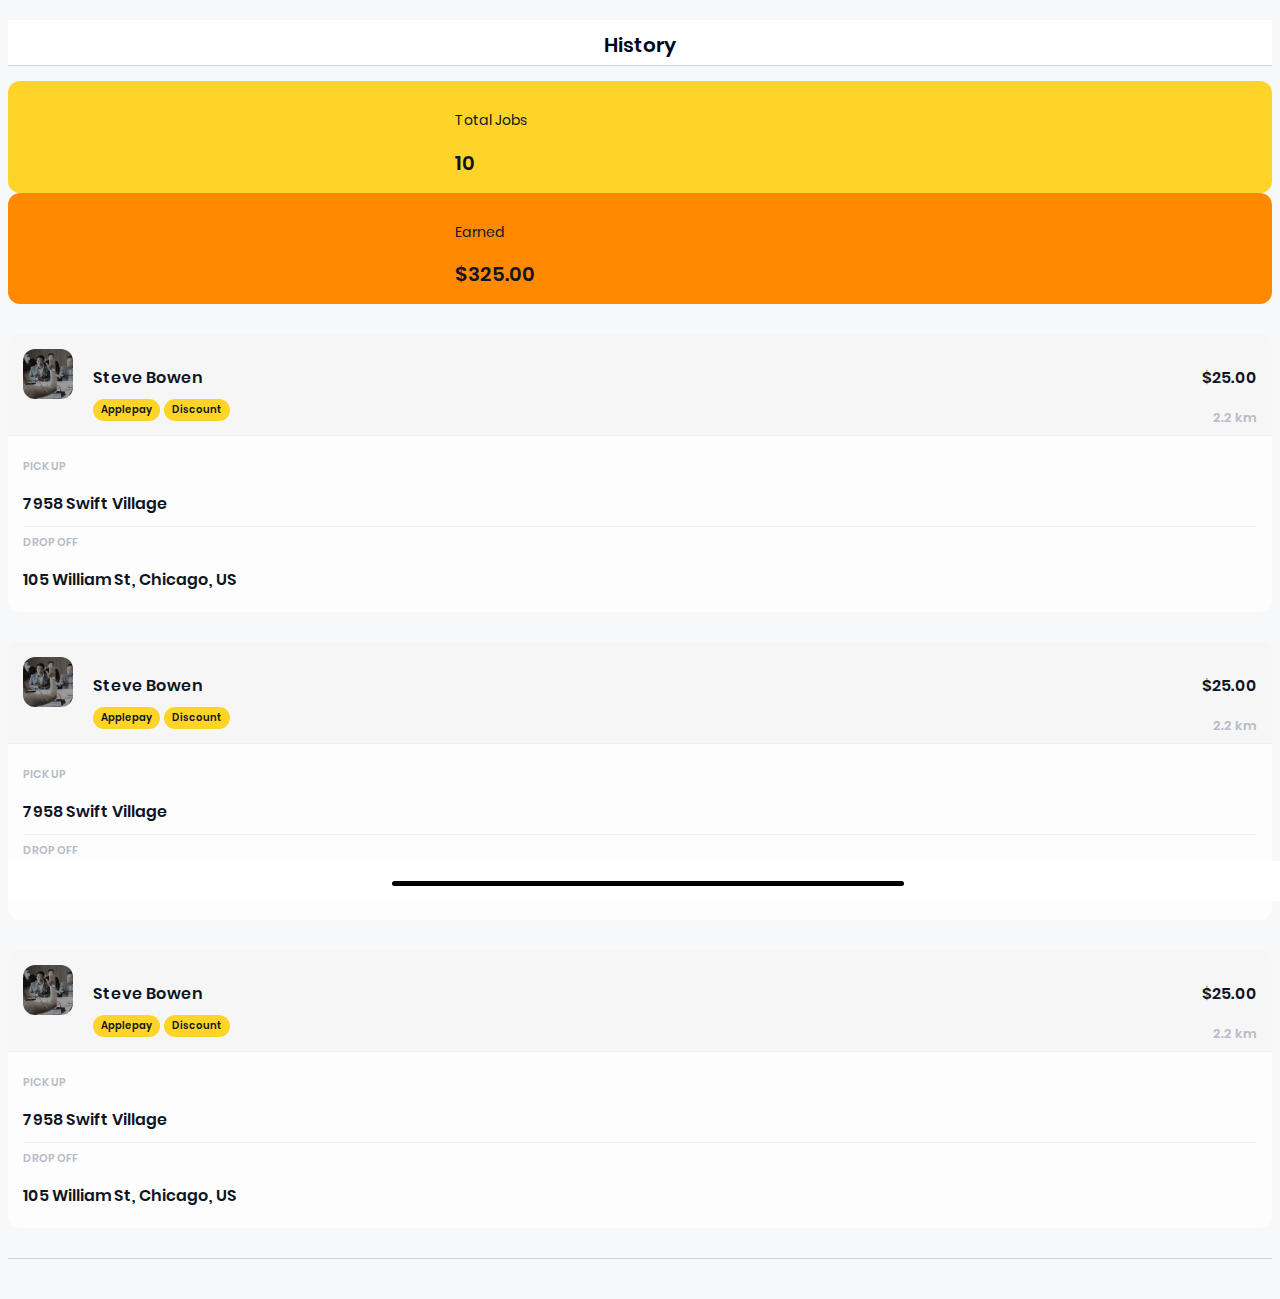
<file: index.html>
<!DOCTYPE html>
<html>
<head>
    <meta charset="utf-8">
    <meta http-equiv="X-UA-Compatible" content="IE=edge">
    <meta name="viewport" content="width=device-width, initial-scale=1">
    <link rel="stylesheet" href="https://stackpath.bootstrapcdn.com/bootstrap/4.5.0/css/bootstrap.min.css"
        integrity="sha384-9aIt2nRpC12Uk9gS9baDl411NQApFmC26EwAOH8WgZl5MYYxFfc+NcPb1dKGj7Sk" crossorigin="anonymous">
    <link href="css/main.css" rel="stylesheet" type="text/css" />  
    <!--  <link rel="shortcut icon" href="images/icon.ico" /> -->
    <link rel="icon" type="image/x-icon" href="images/logo.png">
    <link rel="stylesheet" href="https://cdn.linearicons.com/free/1.0.0/icon-font.min.css">
    <link rel="stylesheet" href="https://pro.fontawesome.com/releases/v5.10.0/css/all.css" integrity="sha384-AYmEC3Yw5cVb3ZcuHtOA93w35dYTsvhLPVnYs9eStHfGJvOvKxVfELGroGkvsg+p" crossorigin="anonymous"/>
    <title> Mobile App </title> 
    <link href="css/lightslider.css" rel="stylesheet" type="text/css" />

</head>
<body class="bg1">


    <header> 
        <a href="#" class="bars">
            <i class="fas fa-bars"></i>

        </a>

        <h3 class="hx">History</h3>

        <div class="left-menu">
            <div class="main">
                <div class="headerx">
                    <img src="images/UserpicM.png" class="imgu">
                    <div class="name-x">
                        <h4>Martha Banks</h4>
                        <span class="shadow-sm"><i class="fas fa-star"></i> Gold Member</span>
                    </div>

                    <ul>
                        <li>
                            <i class="far fa-clock"></i>
                            <h5>10.2</h5>
                            <span>Hours online</span>
                        </li>
                        <li>
                            <i class="fas fa-tachometer-alt"></i>
                            <h5>30 KM</h5>
                            <span>Total Distance</span>
                        </li>
                        <li>
                            <i class="far fa-list-alt"></i>
                            <h5>20</h5>
                            <span>Total Jobs</span>
                        </li>
                    </ul>
                </div>
                <div class="bodyx">
                    <ul>
                        <li>
                            <a href="index.html" class=""><i class="fas fa-home"></i> Home</a>
                        </li>
                        <li>
                            <a href="wallet.html"><i class="fas fa-wallet"></i> My Wallet</a>
                        </li>
                        <li>
                            <a href="history.html"><i class="fas fa-history"></i> History</a>
                        </li>
                        <li>
                            <a href="notifications.html"><i class="fas fa-bell"></i> Notifications</a>
                        </li>
                        <li>
                            <a href="invite.html"><i class="fas fa-gift"></i> Invite Friends</a>
                        </li>
                        <li>
                            <a href="settings,html"><i class="fas fa-cog"></i> Settings</a>
                        </li>
                        <li>
                            <a href="logout.html"><i class="fas fa-sign-out-alt"></i> Logout</a>
                        </li>
                    </ul>
                </div>
            </div>
        </div>



    </header>

    <main>
        <div class="col hisory">
            <div class="row">
                <div class="col">
                    <div class="tol t1 shadow-sm">
                        <i class="fas fa-car"></i>
                        <p>Total Jobs</p>
                        <h2>10</h2>
                    </div>
                </div>
                <div class="col">
                    <div class="tol t2 shadow-sm">
                        <i class="fas fa-car"></i>
                        <p>Earned</p>
                        <h2>$325.00</h2>
                    </div>
                </div>
            </div>

            <div class="col p-0">
                <div class="box-card shadow-lg">
                    <div class="h">
                        <img src="images/5x5.png">
                        <h3>steve bowen <span>$25.00</span></h3>
                        <p>2.2 km</p>
                        <div class="tag-box">
                            <div class="tag">applepay</div>
                            <div class="tag">discount</div> 
                        </div>
                    </div>
                    <div class="b">
                        <div class="x">
                            <span>PICK UP</span>
                            <p>7958 Swift Village</p>
                        </div>
                        <div class="x">
                            <span>DROP OFF</span>
                            <p>105 William St, Chicago, US</p>
                        </div>
                    </div>
                </div>
            </div>

            <div class="col p-0">
                <div class="box-card shadow-lg">
                    <div class="h">
                        <img src="images/5x5.png">
                        <h3>steve bowen <span>$25.00</span></h3>
                        <p>2.2 km</p>
                        <div class="tag-box">
                            <div class="tag">applepay</div>
                            <div class="tag">discount</div> 
                        </div>
                    </div>
                    <div class="b">
                        <div class="x">
                            <span>PICK UP</span>
                            <p>7958 Swift Village</p>
                        </div>
                        <div class="x">
                            <span>DROP OFF</span>
                            <p>105 William St, Chicago, US</p>
                        </div>
                    </div>
                </div>
            </div>

            <div class="col p-0">
                <div class="box-card shadow-lg">
                    <div class="h">
                        <img src="images/5x5.png">
                        <h3>steve bowen <span>$25.00</span></h3>
                        <p>2.2 km</p>
                        <div class="tag-box">
                            <div class="tag">applepay</div>
                            <div class="tag">discount</div> 
                        </div>
                    </div>
                    <div class="b">
                        <div class="x">
                            <span>PICK UP</span>
                            <p>7958 Swift Village</p>
                        </div>
                        <div class="x">
                            <span>DROP OFF</span>
                            <p>105 William St, Chicago, US</p>
                        </div>
                    </div>
                </div>
            </div>


        </div> 
    </main>

    <footer>
    </footer>

    <script src="https://code.jquery.com/jquery-3.5.1.min.js"></script>  

    <script src="https://stackpath.bootstrapcdn.com/bootstrap/4.5.0/js/bootstrap.min.js"
    integrity="sha384-OgVRvuATP1z7JjHLkuOU7Xw704+h835Lr+6QL9UvYjZE3Ipu6Tp75j7Bh/kR0JKI"
    crossorigin="anonymous"></script>   
    <script src="js/lightslider.js"></script> 

    <script type="text/javascript">
        $('.bars').click(function () {
            $('.left-menu').show();
            $('.left-menu .main').animate({left: '0vw'})
        });

        $('.left-menu').click(function () {
            $('.left-menu .main').animate({left: '-100vw'});            
            $('.left-menu').hide(100);
        });


    </script>

</body>



</html>
</file>
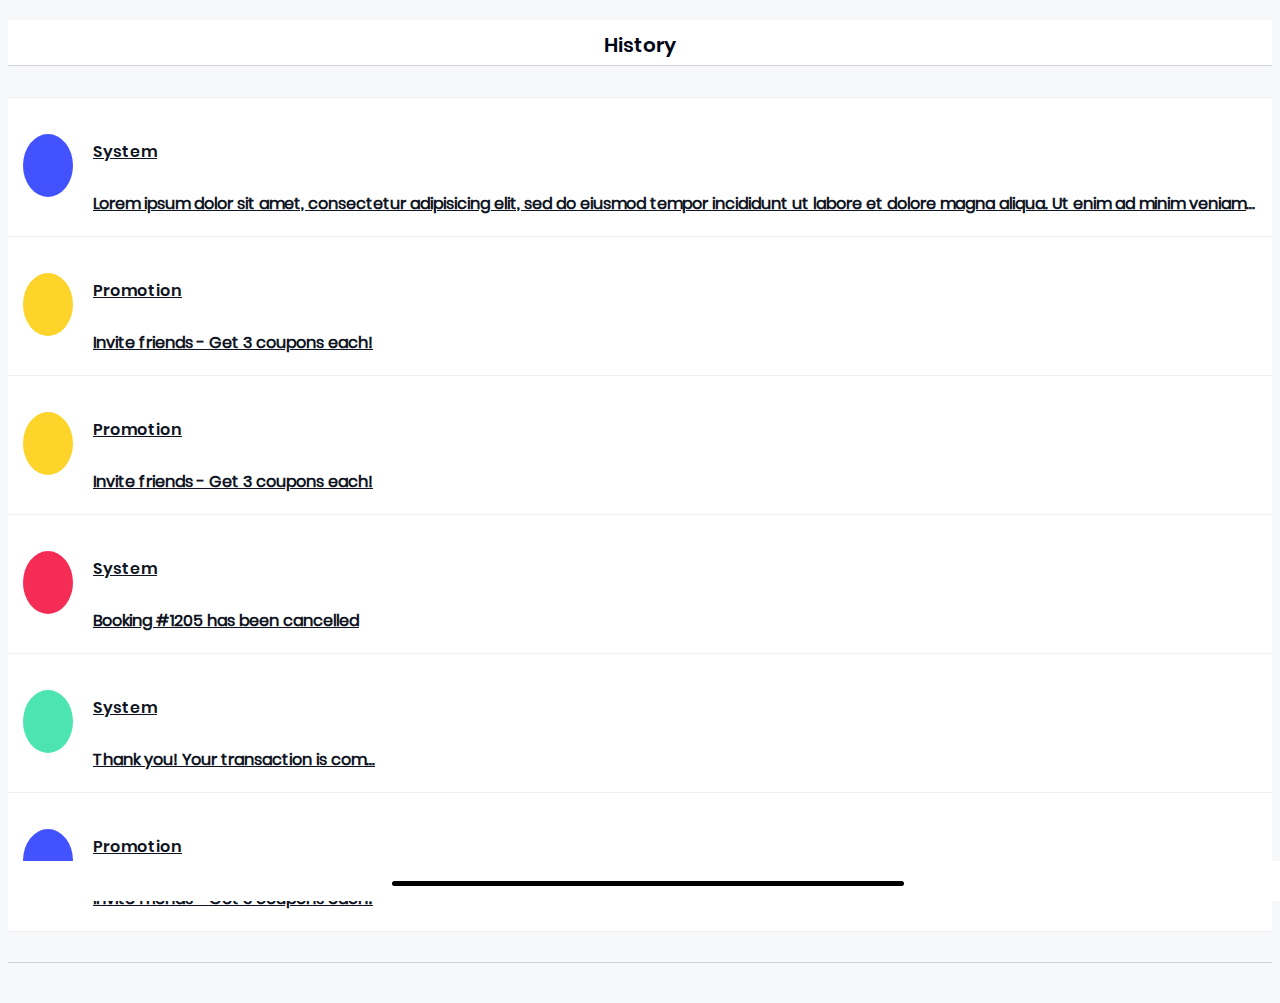
<file: notifications.html>
<!DOCTYPE html>
<html>
<head>
    <meta charset="utf-8">
    <meta http-equiv="X-UA-Compatible" content="IE=edge">
    <meta name="viewport" content="width=device-width, initial-scale=1">
    <link rel="stylesheet" href="https://stackpath.bootstrapcdn.com/bootstrap/4.5.0/css/bootstrap.min.css"
        integrity="sha384-9aIt2nRpC12Uk9gS9baDl411NQApFmC26EwAOH8WgZl5MYYxFfc+NcPb1dKGj7Sk" crossorigin="anonymous">
    <link href="css/main.css" rel="stylesheet" type="text/css" />  
    <!--  <link rel="shortcut icon" href="images/icon.ico" /> -->
    <link rel="icon" type="image/x-icon" href="images/logo.png">
    <link rel="stylesheet" href="https://cdn.linearicons.com/free/1.0.0/icon-font.min.css">
    <link rel="stylesheet" href="https://pro.fontawesome.com/releases/v5.10.0/css/all.css" integrity="sha384-AYmEC3Yw5cVb3ZcuHtOA93w35dYTsvhLPVnYs9eStHfGJvOvKxVfELGroGkvsg+p" crossorigin="anonymous"/>
    <title> Mobile App </title> 
    <link href="css/lightslider.css" rel="stylesheet" type="text/css" />

</head>
<body class="bg1">


    <header> 
        <a href="#" class="bars">
            <i class="fas fa-bars"></i>

        </a>

        <h3 class="hx">History</h3>

        <div class="left-menu">
            <div class="main">
                <div class="headerx">
                    <img src="images/UserpicM.png" class="imgu">
                    <div class="name-x">
                        <h4>Martha Banks</h4>
                        <span class="shadow-sm"><i class="fas fa-star"></i> Gold Member</span>
                    </div>

                    <ul>
                        <li>
                            <i class="far fa-clock"></i>
                            <h5>10.2</h5>
                            <span>Hours online</span>
                        </li>
                        <li>
                            <i class="fas fa-tachometer-alt"></i>
                            <h5>30 KM</h5>
                            <span>Total Distance</span>
                        </li>
                        <li>
                            <i class="far fa-list-alt"></i>
                            <h5>20</h5>
                            <span>Total Jobs</span>
                        </li>
                    </ul>
                </div>
                <div class="bodyx">
                    <ul>
                        <li>
                            <a href="index.html" class=""><i class="fas fa-home"></i> Home</a>
                        </li>
                        <li>
                            <a href="wallet.html"><i class="fas fa-wallet"></i> My Wallet</a>
                        </li>
                        <li>
                            <a href="history.html"><i class="fas fa-history"></i> History</a>
                        </li>
                        <li>
                            <a href="notifications.html"><i class="fas fa-bell"></i> Notifications</a>
                        </li>
                        <li>
                            <a href="invite.html"><i class="fas fa-gift"></i> Invite Friends</a>
                        </li>
                        <li>
                            <a href="settings,html"><i class="fas fa-cog"></i> Settings</a>
                        </li>
                        <li>
                            <a href="logout.html"><i class="fas fa-sign-out-alt"></i> Logout</a>
                        </li>
                    </ul>
                </div>
            </div>
        </div>
    </header>

    <main>
        <div class="notifix">
            <ul>
                <li>
                    <a href="#">
                        <p class="al al1">
                            <i class="fas fa-check-circle"></i>
                        </p>
                        <h4>System</h4>
                        <h5>Lorem ipsum dolor sit amet, consectetur adipisicing elit, sed do eiusmod
                        tempor incididunt ut labore et dolore magna aliqua. Ut enim ad minim veniam,
                        quis nostrud exercitation ullamco laboris nisi ut aliquip ex ea commodo
                        consequat. Duis aute irure dolor in reprehenderit in voluptate velit esse
                        cillum dolore eu fugiat nulla pariatur. Excepteur sint occaecat cupidatat non
                        proident, sunt in culpa qui officia deserunt mollit anim id est laborum.</h5>
                    </a>
                </li>
                <li>
                    <a href="#">
                        <p class="al al2"><i class="fas fa-ticket-alt"></i></p>
                        <h4>Promotion</h4>
                        <h5>Invite friends - Get 3 coupons each!</h5>
                    </a>
                </li>
                <li>
                    <a href="#">
                        <p class="al al2"><i class="fas fa-ticket-alt"></i></p>
                        <h4>Promotion</h4>
                        <h5>Invite friends - Get 3 coupons each!</h5>
                    </a>
                </li>
                <li>
                    <a href="#">
                        <p class="al al3"><i class="fas fa-times-circle"></i></p>
                        <h4>System</h4>
                        <h5>Booking #1205 has been cancelled</h5>
                    </a>
                </li>
                <li>
                    <a href="#">
                        <p class="al al4"><i class="fas fa-wallet"></i></p>
                        <h4>System</h4>
                        <h5>Thank you! Your transaction is com...</h5>
                    </a>
                </li>
                <li>
                    <a href="#">
                        <p class="al al1"><i class="fas fa-ticket-alt"></i></p>
                        <h4>Promotion</h4>
                        <h5>Invite friends - Get 3 coupons each!</h5>
                    </a>
                </li> 
            </ul>
        </div>
    </main>

    <footer>
    </footer>

    <script src="https://code.jquery.com/jquery-3.5.1.min.js"></script>  

    <script src="https://stackpath.bootstrapcdn.com/bootstrap/4.5.0/js/bootstrap.min.js"
    integrity="sha384-OgVRvuATP1z7JjHLkuOU7Xw704+h835Lr+6QL9UvYjZE3Ipu6Tp75j7Bh/kR0JKI"
    crossorigin="anonymous"></script>   
    <script src="js/lightslider.js"></script> 

    <script type="text/javascript">
        $('.bars').click(function () {
            $('.left-menu').show();
            $('.left-menu .main').animate({left: '0vw'})
        });

        $('.left-menu').click(function () {
            $('.left-menu .main').animate({left: '-100vw'});            
            $('.left-menu').hide(100);
        });


    </script>

</body>



</html>
</file>
<file: css/main.css>
@font-face{
  font-family: Simple-Line-Icons;
  src: url(../fonts/Simple-Line-Icons.ttf);
  font-style: normal;
  font-variant:initial;
} 
@font-face{
  font-family: Poppins-Regular;
  src: url(../fonts/Poppins-Regular.ttf);
  font-style: normal;
  font-variant:initial;
} 
@font-face{
  font-family: Poppins-SemiBold;
  src: url(../fonts/Poppins-SemiBold.ttf);
  font-style: normal;
  font-variant:initial;
} 
 

/*html {
  scroll-behavior: smooth;
}*/
.none-pad{
  padding: 0px 0px 0px 0px !important;
} 
.none-pad-r{
  padding: 0px 5px 0px 0px !important;
} 
.none-pad-l{
  padding: 0px 0px 0px 5px !important;
} 
.none-right{
  margin-right: -15px;
} 
.none-left{
  margin-left: -15px;
} 

.dropdown:hover>.dropdown-menu {
  display: block;
}
 
.navbar-toggler-left .fa-bars{
  color: #fff !important;
}
@media only screen and (max-width: 991px) { /* MOBILE */
  .mb-x{
    display: none !important;
  }
  .none-xs{
    padding: 0px 0px 0px 0px !important;
  }   
  .menu{
    display: none;
  }
  .menu{
    width: 100%;
    height: 100vh;
    position: absolute;
    z-index: 1030;
    background-color: #fff;
  }
}
@media only screen and (min-width: 992px) { /* PC */
  .pc-x{
    display: none !important;
  } 

}

a:hover{
  text-decoration: none;
}
/*.banner {
  height: 100vh;
}*/ 
 
header{
  height: 45px;
  background-color: #fff; 
}
main{ 
  padding-top: 15px;
  border-top: 1px solid #d2d2d4;
  border-bottom: 1px solid #d2d2d4;
  padding-bottom: 30px;
  margin-bottom: 40px;
}
.bg1{
  background-color: #f7f8fa;
}
header .bars{
  position: absolute;
  left: 0;
  margin-top: 5px;
  margin-left: 15px;
  color: #070d1d;
  font-size: 20px;
}
header .hx{
  display: block;
  width: 100%;
  text-align: center;
  font-family: Poppins-SemiBold;
  color: #000616;
  font-size: 20px;
  padding-top: 10px;
}
.left-menu{ 
  position: absolute;
  top: 0;
  bottom: 0; 
  right: 0;
  height: 100vh;
  width: 100vw;
  background-color: rgba(0,0,0,.45);
  z-index: 1030;
  left: 0vw;
  display: none;
}
.left-menu .main{
  position: absolute;
  top: 0;
  bottom: 0;
  left: -100vw;
  right: 0;
  height: 100vh;
  width: 85vw;
  z-index: 1031;
  background-color: #fff;
}
.headerx{
  background-color: #fed428;
  padding: 30px 15px 30px 15px;
}
.headerx .imgu{
  width: 75px;
  height: 75px;
  border-radius: 100%;
  border: 2px solid #fff;
  position: absolute;
  margin-left: 15px;
}
.headerx .name-x{  
  padding-left: 100px;
}
.headerx .name-x h4{
  font-family: Poppins-SemiBold;
  font-size: 20px;
  color: #00093c;
  margin-top: 10px;
}
.headerx .name-x span{
  font-family: Poppins-Regular; 
  background-color: #fff;
  color: #fed428; 
  padding: 5px 12px; 
  border-radius: 30px;
  font-size: 13px;
}
.headerx ul{
  list-style: none;
  margin-left: 0px;
  padding-left: 0px;
  margin-bottom: 0px;
}
.headerx ul li{
  width: 32%;
  margin-top: 30px;
  display: inline-block;
  text-align: center;
  margin-bottom: 0px;
}
.headerx ul li h5{
  font-family: Poppins-SemiBold;
  font-size: 16px;
  color: #0d1c43;
  margin-bottom: 0px;
}
.headerx ul li span{
  font-family: Poppins-Regular; 
  font-size: 12px;
  color: #c4a531;
}
.headerx ul li i{ 
  font-size: 26px;
  color: #0d1c43;
  margin-bottom: 10px;
}

.bodyx{
  background-color: #fff;
  padding: 30px 0px;
}
.bodyx ul{
  list-style: none;
  padding-left: 0;
  margin-left: 0;
}
.bodyx ul li{ 
}
.bodyx ul li a{
  width: 100%;  
  display: block;
  padding: 10px 5px 10px 65px;
  color: #000c24;
  font-size: 18px;
  font-family: Poppins-Regular;
}
.bodyx ul li a:hover{
  background-color: #242a38;
  color: #fff;
}
.bodyx ul li a:hover i{
  color: #fff;
}

.bodyx ul li a.active{
  background-color: #242a38;
  color: #fff;
}
.bodyx ul li a.active i{
  color: #fff;
}


.bodyx ul li a i{
  color: #bec2ce;
  position: absolute;
  left: 0;
  margin-left: 30px;
  margin-top: 5px;
}
.bodyx ul li a span{
  color: #bec2ce;
  position: absolute;
  left: 0;
  margin-left: 30px;
  margin-top: 5px;
}
.notifix ul{
  list-style: none;
  padding-left: 0px;
  margin-bottom: 0px;
  background-color: #fff;
}
.notifix ul li{
  border-top: 1px solid #efeef4;  
}
.notifix ul li:last-child{ 
  border-bottom: 1px solid #efeef4;  
}
.notifix ul li a{ 
  padding: 20px 15px;
  color: #0f1523;
  display: block; 
}
 
.notifix ul li h4{
  font-family: Poppins-SemiBold;
  font-size: 16px;
  padding-left: 70px;
}
.notifix ul li h5{
  font-family: Poppins-Regular;
  font-size: 16px;
  margin-bottom: 0px;
  padding-left: 70px;
  text-overflow: ellipsis; 
  overflow: hidden; 
  white-space: nowrap;
}
.al{
  position: absolute;
  width: 50px;
  height: 50px;
  border-radius: 100%;
  padding-top: 13px;
  text-align: center;
}
.al.al1{
  background-color: #4252ff;
  color: #fff;
}
.al.al2{
  background-color: #fdd42a;
  color: #0f1523;
}
.al.al3{
  background-color: #f52c56;
  color: #fff;
}
.al.al4{
  background-color: #4ce4b1;
  color: #fff;
}
.al i{
  font-size: 24px;
}
.hisory .tol{ 
  border-radius: 12px;
  padding: 15px;
  color: #0f1523;
}
.hisory .tol p{
  padding-left: 35%;
  font-family: Poppins-Regular;
  font-size: 14px;
  margin-bottom: 0px;
}
.hisory .tol h2{
  padding-left: 35%;
  font-family: Poppins-SemiBold;
  font-size: 20px;
  margin-bottom: 0px;
}
.hisory .tol i{
  position: absolute;
  font-size: 32px;
  margin-top: 5px;
}
.hisory .tol.t1{
  background-color: #fed428;
}
.hisory .tol.t2{
  background-color: #ff8901;
}
.box-card{  
  min-height: 60px;
  margin-top: 30px;
  background-color: transparent !important;
  border-radius: 12px;
}
.box-card .h{
  background-color: #f6f6f6; /*f6f6f6*/
  border-bottom: 1px solid #efeef4;
  padding: 15px 15px 40px;
  border-radius: 12px 12px 0px 0px;
}
.box-card .h img{
  border-radius: 12px;
  position: absolute;
  width: 50px;
  height: 50px; 
}
.box-card .h h3{
  font-family: Poppins-SemiBold;
  font-size: 16px;
  padding-left: 70px;
  text-transform: capitalize;
  margin-bottom: 5px;
  color: #0f1523;
}
.box-card .h h3 span{
  float: right;
}
.box-card .h .tag-box{
  padding-left: 70px;
}
.box-card .h .tag{
  font-family: Poppins-SemiBold; 
  background-color: #fed428;
  color: #0f1523; 
  padding: 3px 8px; 
  border-radius: 30px;
  font-size: 10px;
  text-transform: capitalize;
  float: left;
  margin-right: 4px;
  margin-top: 4px;
}
 
.box-card .h p{
  font-family: Poppins-SemiBold;
  font-size: 13px;
  float: right;
  color: #b8bcc8; 
}
.box-card .b{
  padding: 15px 15px 10px;
  border-radius: 0px 0px 12px 12px ;
  background-color: #fdfdfd; /*fdfdfd*/
}

.box-card .b span{
  font-family: Poppins-SemiBold;
  font-size: 11px; 
  color: #b8bcc8; 
  text-transform: uppercase;
}
.box-card .b p{
  font-family: Poppins-SemiBold;
  font-size: 16px; 
  text-transform: capitalize;
  margin-bottom: 5px;
  color: #0f1523; 
  text-transform: capitalize;
}
.box-card .b .x{
  padding-top: 5px;
  padding-bottom: 5px;
}
.box-card .b .x:last-child{
  border-top: 1px solid #efeef4;
}

footer{
  height: 40px;
  position: fixed;
  bottom: 0;
  width: 100%;
  background-color: #fff; 
  margin-bottom: -1px;
  z-index: 1100;
}
footer:after{
  content: "";
  position: absolute;
  bottom: 0;
  left: 30%;
  width: 40%;
  margin-bottom: 15px;
  height: 5px;
  border-radius: 4px;
  background-color: #000000;
}
</file>
<file: css/lightslider.css>
/*! lightslider - v1.1.6 - 2016-10-25
* https://github.com/sachinchoolur/lightslider
* Copyright (c) 2016 Sachin N; Licensed MIT */
/*! lightslider - v1.1.3 - 2015-04-14
* https://github.com/sachinchoolur/lightslider
* Copyright (c) 2015 Sachin N; Licensed MIT */
/** /!!! core css Should not edit !!!/**/ 

.lSSlideOuter {
    overflow: hidden;
    -webkit-touch-callout: none;
    -webkit-user-select: none;
    -khtml-user-select: none;
    -moz-user-select: none;
    -ms-user-select: none;
    user-select: none
}
.lightSlider:before, .lightSlider:after {
    content: " ";
    display: table;
}
.lightSlider {
    overflow: hidden;
    margin: 0;
}
.lSSlideWrapper {
    max-width: 100%;
    overflow: hidden;
    position: relative;
}
.lSSlideWrapper > .lightSlider:after {
    clear: both;
}
.lSSlideWrapper .lSSlide {
    -webkit-transform: translate(0px, 0px);
    -ms-transform: translate(0px, 0px);
    transform: translate(0px, 0px);
    -webkit-transition: all 1s;
    -webkit-transition-property: -webkit-transform,height;
    -moz-transition-property: -moz-transform,height;
    transition-property: transform,height;
    -webkit-transition-duration: inherit !important;
    transition-duration: inherit !important;
    -webkit-transition-timing-function: inherit !important;
    transition-timing-function: inherit !important;
}
.lSSlideWrapper .lSFade {
    position: relative;
}
.lSSlideWrapper .lSFade > * {
    position: absolute !important;
    top: 0;
    left: 0;
    z-index: 9;
    margin-right: 0;
    width: 100%;
}
.lSSlideWrapper.usingCss .lSFade > * {
    opacity: 0;
    -webkit-transition-delay: 0s;
    transition-delay: 0s;
    -webkit-transition-duration: inherit !important;
    transition-duration: inherit !important;
    -webkit-transition-property: opacity;
    transition-property: opacity;
    -webkit-transition-timing-function: inherit !important;
    transition-timing-function: inherit !important;
}
.lSSlideWrapper .lSFade > *.active {
    z-index: 10;
}
.lSSlideWrapper.usingCss .lSFade > *.active {
    opacity: 1;
}
/** /!!! End of core css Should not edit !!!/**/

/* Pager */
.lSSlideOuter .lSPager.lSpg {
    margin: 10px 0 0;
    padding: 0;
    text-align: center;
    position: absolute;
    bottom: 20px;
    display: block;
    width: 100%;
    margin: auto;
}
.lSSlideOuter .lSPager.lSpg > li {
    cursor: pointer;
    display: inline-block;
    padding: 0 5px;
}
.lSSlideOuter .lSPager.lSpg > li a {
    background-color: #ffffff;
    border-radius: 30px;
    display: inline-block;
    height: 10px;
    overflow: hidden;
    text-indent: -999em;
    width: 10px;
    position: relative;
    z-index: 99;
    -webkit-transition: all 0.5s linear 0s;
    transition: all 0.5s linear 0s;
    border:1px solid #fff; 
}
.lSSlideOuter .lSPager.lSpg > li:hover a, .lSSlideOuter .lSPager.lSpg > li.active a {
    background-color: #fff;
    transform:scale(1.4); 
}
.lSSlideOuter .media {
    opacity: 0.8;
}
.lSSlideOuter .media.active {
    opacity: 1;
}
/* End of pager */

/** Gallery */
.lSSlideOuter .lSPager.lSGallery {
    list-style: none outside none;
    padding-left: 0;
    margin: 0;
    overflow: hidden;
    transform: translate3d(0px, 0px, 0px);
    -moz-transform: translate3d(0px, 0px, 0px);
    -ms-transform: translate3d(0px, 0px, 0px);
    -webkit-transform: translate3d(0px, 0px, 0px);
    -o-transform: translate3d(0px, 0px, 0px);
    -webkit-transition-property: -webkit-transform;
    -moz-transition-property: -moz-transform;
    -webkit-touch-callout: none;
    -webkit-user-select: none;
    -khtml-user-select: none;
    -moz-user-select: none;
    -ms-user-select: none;
    user-select: none;
}
.lSSlideOuter .lSPager.lSGallery li {
    overflow: hidden;
    -webkit-transition: border-radius 0.12s linear 0s 0.35s linear 0s;
    transition: border-radius 0.12s linear 0s 0.35s linear 0s;
}
.lSSlideOuter .lSPager.lSGallery li.active, .lSSlideOuter .lSPager.lSGallery li:hover {
    border-radius: 5px;
}
.lSSlideOuter .lSPager.lSGallery img {
    display: block;
    height: auto;
    max-width: 100%;
}
.lSSlideOuter .lSPager.lSGallery:before, .lSSlideOuter .lSPager.lSGallery:after {
    content: " ";
    display: table;
}
.lSSlideOuter .lSPager.lSGallery:after {
    clear: both;
}
 
.lSAction > a {
    width: 32px;
    display: block;
    top: 50%;
    height: 32px;
    background-image: url('../img/controls.png');
    cursor: pointer;
    position: absolute;
    z-index: 99;
    margin-top: -16px;
    /*opacity: 0.5;*/
    -webkit-transition: opacity 0.35s linear 0s;
    transition: opacity 0.35s linear 0s;
}
.lSAction > a:hover {
    opacity: 1;
}
.lSAction > .lSPrev {
    background-position: 0 0;
    left: 0px; 
    border-radius: 100%;
    width: 45px;
    height: 45px;
    color: #fff !important;
}
.lSAction > .lSPrev i{
    padding-left: 15px;
    padding-top: 14px;
    font-size: 16px;
}
.lSAction > .lSNext {
    background-position: -32px 0;
    right: 0px; 
    border-radius: 100%;
    width: 45px;
    height: 45px;
    color: #fff !important;
}
.lSAction > .lSNext i{
    padding-left: 18px;
    padding-top: 14px;
    font-size: 16px;
}
.lSAction > a.disabled {
    pointer-events: none;
}
.cS-hidden {
    height: 1px;
    opacity: 0;
    filter: alpha(opacity=0);
    overflow: hidden;
}


/* vertical */
.lSSlideOuter.vertical {
    position: relative;
}
.lSSlideOuter.vertical.noPager {
    padding-right: 0px !important;
}
.lSSlideOuter.vertical .lSGallery {
    position: absolute !important;
    right: 0;
    top: 0;
}
.lSSlideOuter.vertical .lightSlider > * {
    width: 100% !important;
    max-width: none !important;
}

/* vertical controlls */
.lSSlideOuter.vertical .lSAction > a {
    left: 50%;
    margin-left: -14px;
    margin-top: 0;
}
.lSSlideOuter.vertical .lSAction > .lSNext {
    background-position: 31px -31px;
    bottom: 10px;
    top: auto;
}
.lSSlideOuter.vertical .lSAction > .lSPrev {
    background-position: 0 -31px;
    bottom: auto;
    top: 10px;
}
/* vertical */


/* Rtl */
.lSSlideOuter.lSrtl {
    direction: rtl;
}
.lSSlideOuter .lightSlider, .lSSlideOuter .lSPager {
    padding-left: 0;
    list-style: none outside none;
}
.lSSlideOuter.lSrtl .lightSlider, .lSSlideOuter.lSrtl .lSPager {
    padding-right: 0;
}
.lSSlideOuter .lightSlider > *,  .lSSlideOuter .lSGallery li {
    float: left;
}
.lSSlideOuter.lSrtl .lightSlider > *,  .lSSlideOuter.lSrtl .lSGallery li {
    float: right !important;
}
/* Rtl */

@-webkit-keyframes rightEnd {
    0% {
        left: 0;
    }

    50% {
        left: -15px;
    }

    100% {
        left: 0;
    }
}
@keyframes rightEnd {
    0% {
        left: 0;
    }

    50% {
        left: -15px;
    }

    100% {
        left: 0;
    }
}
@-webkit-keyframes topEnd {
    0% {
        top: 0;
    }

    50% {
        top: -15px;
    }

    100% {
        top: 0;
    }
}
@keyframes topEnd {
    0% {
        top: 0;
    }

    50% {
        top: -15px;
    }

    100% {
        top: 0;
    }
}
@-webkit-keyframes leftEnd {
    0% {
        left: 0;
    }

    50% {
        left: 15px;
    }

    100% {
        left: 0;
    }
}
@keyframes leftEnd {
    0% {
        left: 0;
    }

    50% {
        left: 15px;
    }

    100% {
        left: 0;
    }
}
@-webkit-keyframes bottomEnd {
    0% {
        bottom: 0;
    }

    50% {
        bottom: -15px;
    }

    100% {
        bottom: 0;
    }
}
@keyframes bottomEnd {
    0% {
        bottom: 0;
    }

    50% {
        bottom: -15px;
    }

    100% {
        bottom: 0;
    }
}
.lSSlideOuter .rightEnd {
    -webkit-animation: rightEnd 0.3s;
    animation: rightEnd 0.3s;
    position: relative;
}
.lSSlideOuter .leftEnd {
    -webkit-animation: leftEnd 0.3s;
    animation: leftEnd 0.3s;
    position: relative;
}
.lSSlideOuter.vertical .rightEnd {
    -webkit-animation: topEnd 0.3s;
    animation: topEnd 0.3s;
    position: relative;
}
.lSSlideOuter.vertical .leftEnd {
    -webkit-animation: bottomEnd 0.3s;
    animation: bottomEnd 0.3s;
    position: relative;
}
.lSSlideOuter.lSrtl .rightEnd {
    -webkit-animation: leftEnd 0.3s;
    animation: leftEnd 0.3s;
    position: relative;
}
.lSSlideOuter.lSrtl .leftEnd {
    -webkit-animation: rightEnd 0.3s;
    animation: rightEnd 0.3s;
    position: relative;
}
/*/  GRab cursor */
.lightSlider.lsGrab > * {
  cursor: -webkit-grab;
  cursor: -moz-grab;
  cursor: -o-grab;
  cursor: -ms-grab;
  cursor: grab;
}
.lightSlider.lsGrabbing > * {
  cursor: move;
  cursor: -webkit-grabbing;
  cursor: -moz-grabbing;
  cursor: -o-grabbing;
  cursor: -ms-grabbing;
  cursor: grabbing;
}
</file>
